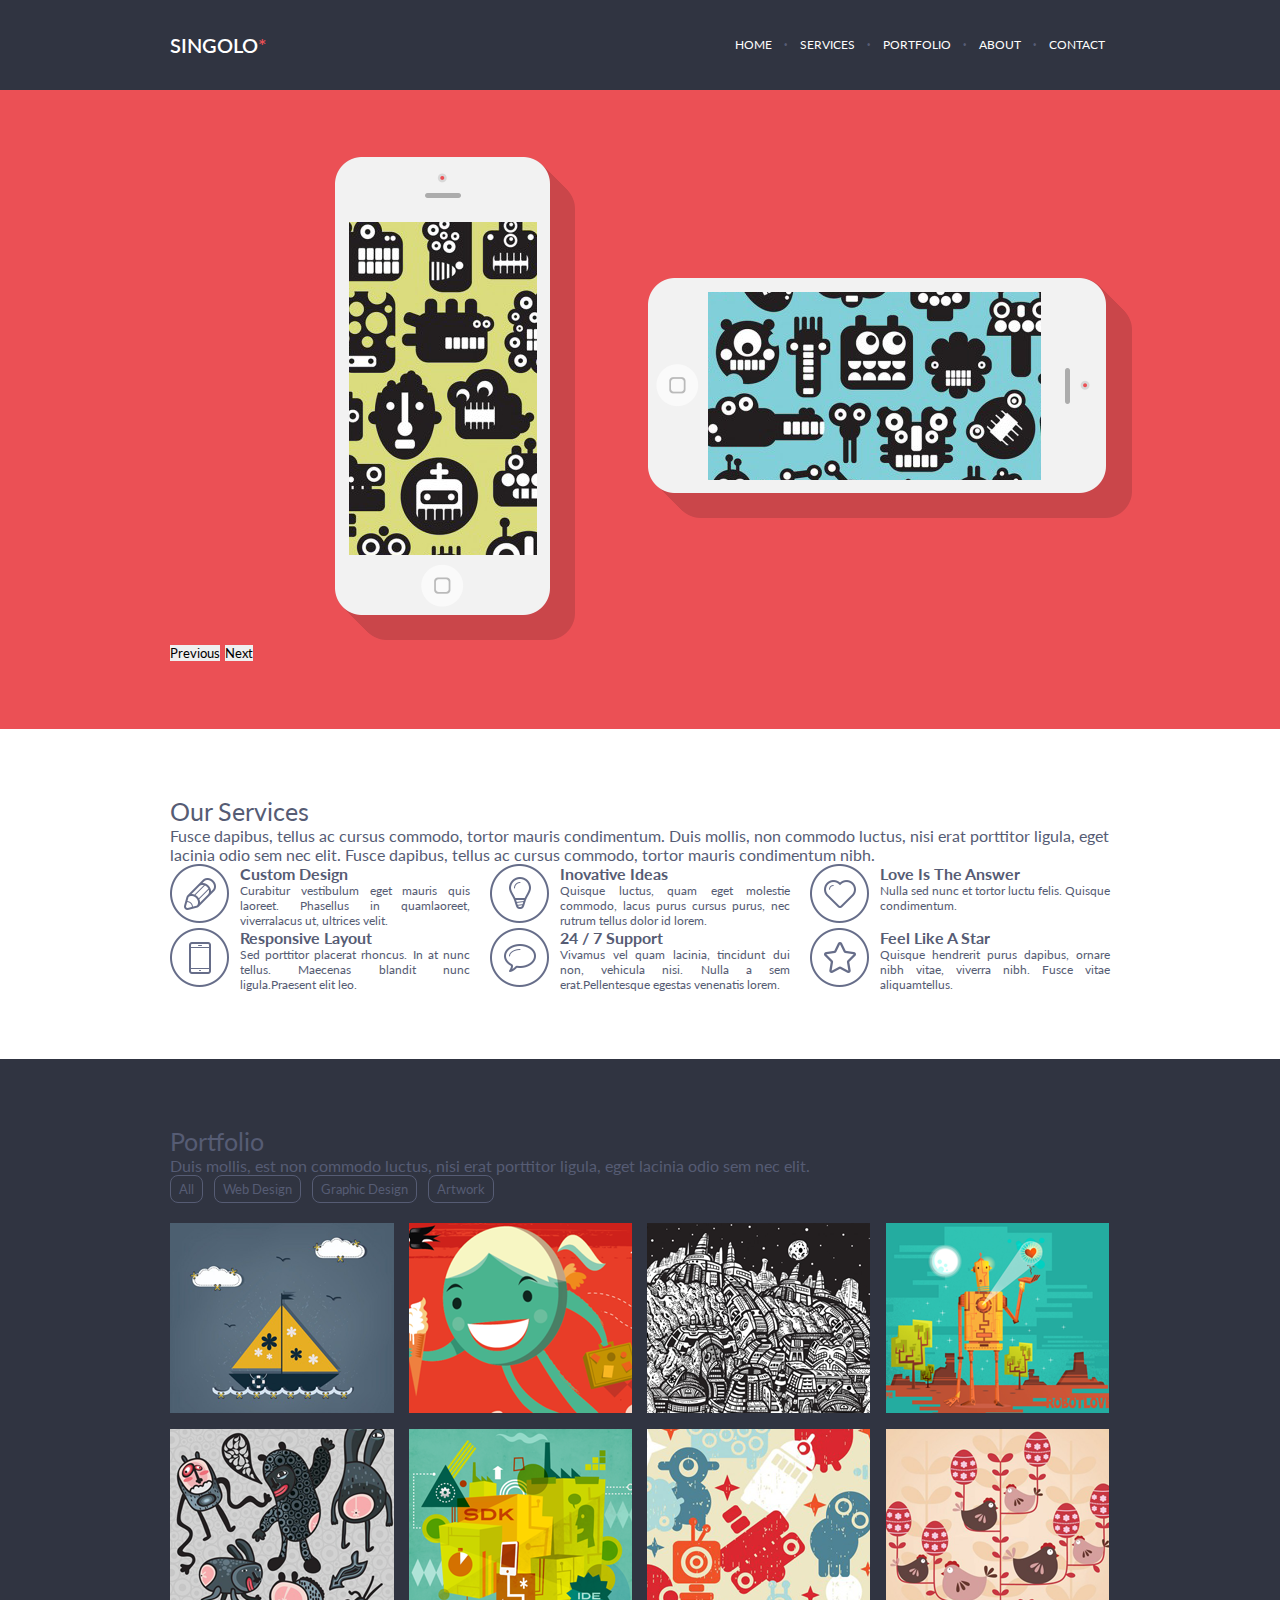
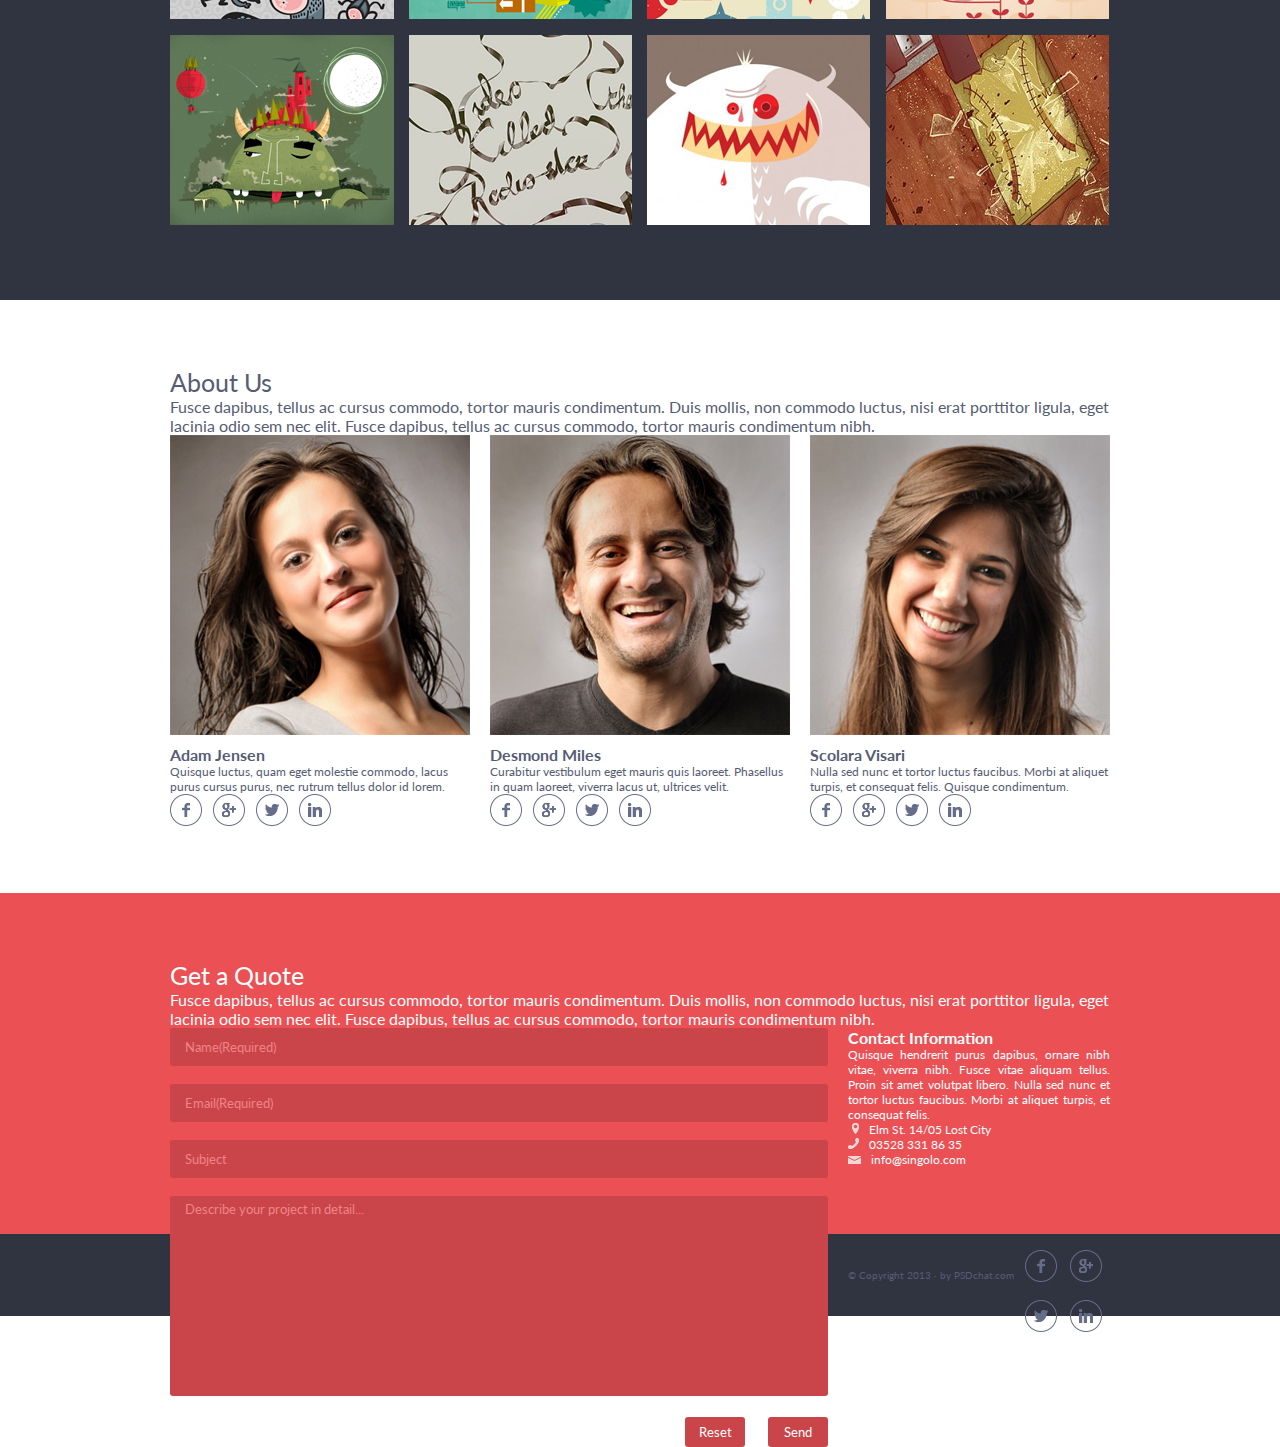
<file: index.html>
<!DOCTYPE html>
<html lang="en">

<head>
    <meta charset="UTF-8">
    <meta http-equiv="X-UA-Compatible" content="IE=edge">
    <meta name="viewport" content="width=device-width, initial-scale=1.0">
    <title>SINGOLO</title>

    <link href="https://cdn.jsdelivr.net/npm/bootstrap@5.0.0-beta2/dist/css/bootstrap.min.css" rel="stylesheet"
        integrity="sha384-BmbxuPwQa2lc/FVzBcNJ7UAyJxM6wuqIj61tLrc4wSX0szH/Ev+nYRRuWlolflfl" crossorigin="anonymous">
    <link rel="preconnect" href="https://fonts.gstatic.com">
    <link href="https://fonts.googleapis.com/css2?family=Lato:wght@100;300;400;700;900&display=swap" rel="stylesheet">

    <link rel="stylesheet" href="source/css/style.css">
</head>

<body>
    <header class='header'>
        <div class='header-inner'>
            <a class='header-logo' href="#">SINGOLO<span class='header-logo-accent'>&#42;</span></a>
            <ul class='nav-list'>
                <li class='nav-item'>
                    <a href="#" class='nav-link'>home</a>
                </li>
                <li class='nav-item'>
                    <a href="#" class='nav-link'>services</a>
                </li>
                <li class='nav-item'>
                    <a href="#" class='nav-link'>portfolio</a>
                </li>
                <li class='nav-item'>
                    <a href="#" class='nav-link'>about</a>
                </li>
                <li class='nav-item'>
                    <a href="#" class='nav-link'>contact</a>
                </li>
            </ul>
        </div>
    </header>
    <section class='section slider'>
        <div class='section-inner'>
            <div id="carouselExampleControls" class="carousel slide" data-bs-ride="carousel">
                <div class="carousel-inner">
                    <div class="carousel-item active">
                        <img src="./source/img/carousel1.png" class="d-block w-100" alt="Iphone">
                    </div>
                    <!-- <div class="carousel-item">
                        <img src="..." class="d-block w-100" alt="...">
                    </div>
                    <div class="carousel-item">
                        <img src="..." class="d-block w-100" alt="...">
                    </div> -->
                </div>
                <button class="carousel-control-prev" type="button" data-bs-target="#carouselExampleControls"
                    data-bs-slide="prev">
                    <span class="carousel-control-prev-icon" aria-hidden="true"></span>
                    <span class="visually-hidden">Previous</span>
                </button>
                <button class="carousel-control-next" type="button" data-bs-target="#carouselExampleControls"
                    data-bs-slide="next">
                    <span class="carousel-control-next-icon" aria-hidden="true"></span>
                    <span class="visually-hidden">Next</span>
                </button>
            </div>
        </div>
    </section>
    <section class='section our-services'>
        <div class='section-inner'>
            <h2 class='section-header'>Our Services</h2>
            <p class='section-desc'>Fusce dapibus, tellus ac cursus commodo, tortor mauris condimentum. Duis
                mollis,
                non commodo luctus, nisi erat porttitor ligula, eget lacinia odio sem nec elit. Fusce dapibus,
                tellus ac
                cursus commodo, tortor mauris condimentum nibh.</p>
            <div class='section-content'>
                <ul class='services-list'>
                    <li class='services-item'>
                        <img class='services-img' src="./source/img/custom-design.png" alt="Custom Design">
                        <h4 class='content-name block-position'>Custom Design</h4>
                        <p class='content-info block-position'>Curabitur vestibulum eget mauris quis laoreet. Phasellus
                            in
                            quamlaoreet, viverralacus ut, ultrices velit.</p>
                    </li>
                    <li class='services-item'>
                        <img class='services-img' src="./source/img/innovative-ideas.png" alt="Inovative Ideas">
                        <h4 class='content-name block-position'>Inovative Ideas</h4>
                        <p class='content-info block-position'>Quisque luctus, quam eget molestie commodo, lacus purus
                            cursus purus,
                            nec rutrum tellus dolor id lorem.</p>
                    </li>
                    <li class='services-item'>
                        <img class='services-img' src="./source/img/love-answer.png" alt="Love Is The Answer">
                        <h4 class='content-name block-position'>Love Is The Answer</h4>
                        <p class='content-info block-position'>Nulla sed nunc et tortor luctu felis. Quisque
                            condimentum.</p>
                    </li>
                    <li class='services-item '>
                        <img class='services-img' src="./source/img/responsive-layout.png" alt="Responsive Layout">
                        <h4 class='content-name block-position'>Responsive Layout</h4>
                        <p class='content-info block-position'>Sed porttitor placerat rhoncus. In at nunc tellus.
                            Maecenas blandit
                            nunc ligula.Praesent elit leo.</p>
                    </li>
                    <li class='services-item'>
                        <img class='services-img' src="./source/img/24-7-support.png" alt="24 / 7 Support">
                        <h4 class='content-name block-position'>24 / 7 Support</h4>
                        <p class='content-info block-position'>Vivamus vel quam lacinia, tincidunt dui non, vehicula
                            nisi. Nulla a
                            sem
                            erat.Pellentesque egestas venenatis lorem.</p>
                    </li>
                    <li class='services-item'>
                        <img class='services-img' src="./source/img/feel-like-star.png" alt="Feel Like A Star">
                        <h4 class='content-name block-position'>Feel Like A Star</h4>
                        <p class='content-info block-position'>Quisque hendrerit purus dapibus, ornare nibh vitae,
                            viverra nibh.
                            Fusce vitae
                            aliquamtellus.</p>
                    </li>
                </ul>
            </div>
        </div>
    </section>
    <section class='section portfolio'>
        <div class='section-inner'>
            <h2 class='section-header'>Portfolio</h2>
            <p class='section-desc'>Duis mollis, est non commodo luctus, nisi erat porttitor ligula, eget lacinia
                odio sem nec elit.</p>
            <div class='section-content'>
                <div class='buttons'>
                    <button class='btn-item'>All</button>
                    <button class='btn-item'>Web Design</button>
                    <button class='btn-item'>Graphic Design</button>
                    <button class='btn-item'>Artwork</button>
                </div>
                <ul class='portfolio-list'>
                    <li class='portfolio-item'>
                        <div class='img-container'>
                            <a class='porfolio-link' href="#">
                                <img src="./source/img/portfolio1.png" alt="img1">
                            </a>
                        </div>

                    </li>
                    <li class='portfolio-item'>
                        <div class='img-container'>
                            <a class='porfolio-link' href="#">
                                <img src="./source/img/portfolio2.png" alt="img2">
                            </a>
                        </div>

                    </li>
                    <li class='portfolio-item'>
                        <div class='img-container'>
                            <a class='porfolio-link' href="#">
                                <img src="./source/img/portfolio3.png" alt="img3">
                            </a>
                        </div>

                    </li>
                    <li class='portfolio-item'>
                        <div class='img-container'>
                            <a class='porfolio-link' href="#">
                                <img src="./source/img/portfolio4.png" alt="img4">
                            </a>
                        </div>

                    </li>
                    <li class='portfolio-item'>
                        <div class='img-container'>
                            <a class='porfolio-link' href="#">
                                <img src="./source/img/portfolio5.png" alt="img5">
                            </a>
                        </div>

                    </li>
                    <li class='portfolio-item'>
                        <div class='img-container'>
                            <a class='porfolio-link' href="#">
                                <img src="./source/img/portfolio6.png" alt="img6">
                            </a>
                        </div>

                    </li>
                    <li class='portfolio-item'>
                        <div class='img-container'>
                            <a class='porfolio-link' href="#">
                                <img src="./source/img/portfolio7.png" alt="img7">
                            </a>
                        </div>

                    </li>
                    <li class='portfolio-item'>
                        <div class='img-container'>
                            <a class='porfolio-link' href="#">
                                <img src="./source/img/portfolio8.png" alt="img8">
                            </a>
                        </div>

                    </li>
                    <li class='portfolio-item'>
                        <div class='img-container'>
                            <a class='porfolio-link' href="#">
                                <img src="./source/img/portfolio9.png" alt="img9">
                            </a>
                        </div>

                    </li>
                    <li class='portfolio-item'>
                        <div class='img-container'>
                            <a class='porfolio-link' href="#">
                                <img src="./source/img/portfolio10.png" alt="img10">
                            </a>
                        </div>

                    </li>
                    <li class='portfolio-item'>
                        <div class='img-container'>
                            <a class='porfolio-link' href="#">
                                <img src="./source/img/portfolio11.png" alt="img11">
                            </a>
                        </div>

                    </li>
                    <li class='portfolio-item'>
                        <div class='img-container'>
                            <a class='porfolio-link' href="#">
                                <img src="./source/img/portfolio12.png" alt="img12">
                            </a>
                        </div>

                    </li>
                </ul>
            </div>
        </div>
    </section>
    <section class='section about-us'>
        <div class='section-inner'>
            <h2 class='section-header'>About Us</h2>
            <p class='section-desc'>Fusce dapibus, tellus ac cursus commodo, tortor mauris condimentum. Duis mollis, non
                commodo luctus, nisi erat porttitor ligula, eget lacinia odio sem nec elit. Fusce dapibus, tellus ac
                cursus commodo, tortor mauris condimentum nibh.</p>
            <div class='section-content'>
                <ul class='about-us-list'>
                    <li class='about-us-item'>
                        <div class="img-container">
                            <img src="./source/img/team1.png" alt="Adam Jensen">
                        </div>
                        <h4 class='content-name'>Adam Jensen</h4>
                        <p class='content-info'>Quisque luctus, quam eget molestie commodo, lacus purus cursus purus,
                            nec
                            rutrum tellus dolor id lorem.</p>
                        <ul class="social-list">
                            <li class='social-item'>
                                <a href="#" class='social-link'><img src="./source/img/facebook.png" alt="Facebook"></a>
                            </li>
                            <li class='social-item'>
                                <a href="#" class='social-link'><img src="./source/img/google_plus.png" alt="Google+"></a>
                            </li>
                            <li class='social-item'>
                                <a href="#" class='social-link'><img src="./source/img/twitter.png" alt="Twitter"></a>
                            </li>
                            <li class='social-item'>
                                <a href="#" class='social-link'><img src="./source/img/linkedin.png" alt="Linkedin"></a>
                            </li>
                        </ul>
                    </li>
                    <li class='about-us-item'>
                        <div class='img-container'>
                            <img src="./source/img/team2.png" alt="Desmond Miles">
                        </div>
                        <h4 class='content-name'>Desmond Miles</h4>
                        <p class='content-info'>Curabitur vestibulum eget mauris quis laoreet. Phasellus in quam
                            laoreet, viverra lacus ut, ultrices velit.</p>
                        <ul class="social-list">
                            <li class='social-item'>
                                <a href="#" class='social-link'><img src="./source/img/facebook.png" alt="Facebook"></a>
                            </li>
                            <li class='social-item'>
                                <a href="#" class='social-link'><img src="./source/img/google_plus.png" alt="Google+"></a>
                            </li>
                            <li class='social-item'>
                                <a href="#" class='social-link'><img src="./source/img/twitter.png" alt="Twitter"></a>
                            </li>
                            <li class='social-item'>
                                <a href="#" class='social-link'><img src="./source/img/linkedin.png" alt="Linkedin"></a>
                            </li>
                        </ul>
                    </li>
                    <li class='about-us-item'>
                        <div class='img-container'>
                            <img src="./source/img/team3.png" alt="Scolara Visari">
                        </div>
                        <h4 class='content-name'>Scolara Visari</h4>
                        <p class='content-info'>Nulla sed nunc et tortor luctus faucibus. Morbi at aliquet turpis, et
                            consequat felis. Quisque condimentum.</p>
                        <ul class="social-list">
                            <li class='social-item'>
                                <a href="#" class='social-link'><img src="./source/img/facebook.png" alt="Facebook"></a>
                            </li>
                            <li class='social-item'>
                                <a href="#" class='social-link'><img src="./source/img/google_plus.png" alt="Google+"></a>
                            </li>
                            <li class='social-item'>
                                <a href="#" class='social-link'><img src="./source/img/twitter.png" alt="Twitter"></a>
                            </li>
                            <li class='social-item'>
                                <a href="#" class='social-link'><img src="./source/img/linkedin.png" alt="Linkedin"></a>
                            </li>
                        </ul>
                    </li>
                </ul>
            </div>
        </div>
    </section>
    <section class='section get-quote'>
        <div class='section-inner'>
            <h2 class='section-header'>Get a Quote</h2>
            <p class='section-desc'>Fusce dapibus, tellus ac cursus commodo, tortor mauris condimentum. Duis mollis, non
                commodo luctus, nisi erat porttitor ligula, eget lacinia odio sem nec elit. Fusce dapibus, tellus ac
                cursus commodo, tortor mauris condimentum nibh.</p>
            <div class='section-content'>
                <form class='form' method='post' action="#">
                    <div class='form-row'>
                        <input type="text" placeholder="Name(Required)" required></br>
                        <input type="text" placeholder='Email(Required)' required></br>
                        <input type="text" placeholder='Subject'></br>
                        <textarea placeholder="Describe your project in detail..."></textarea></br>
                    </div>
                    <div class='form-button'>
                        <input type="reset" vlaue='Reset'>
                        <input type="submit" value='Send'>
                    </div>

                </form>
                <div class='contact-info'>
                    <h4 class='content-name'>Contact Information</h4>
                    <p class='content-info'>Quisque hendrerit purus dapibus, ornare nibh vitae, viverra nibh. Fusce
                        vitae aliquam tellus. Proin sit amet volutpat libero. Nulla sed nunc et tortor luctus faucibus.
                        Morbi at aliquet turpis, et consequat felis.</p>
                    <ul class='contact-list'>
                        <li><a class='contact-link'
                                href="https://www.google.com/maps/place/Industrial+bridge/@50.4366899,30.4236933,14z/data=!4m8!1m2!2m1!1sElm+St.+14%2F05+Lost+City!3m4!1s0x40d4cc24f4ad5b25:0x6b40a0446994a2a7!8m2!3d50.4440631!4d30.4421389"
                                target="_blank">Elm
                                St. 14/05 Lost City</a></li>
                        <li><a class='contact-link' href="tel:035283318635">03528 331 86 35</a></li>
                        <li><a class='contact-link' href="mailto:info@singolo.com" target="_blank">info@singolo.com</a>
                        </li>
                    </ul>
                </div>
                <div class="clearfix">
                </div>
            </div>
    </section>
    <footer class='footer'>
        <div class='footer-inner'>
            <div class='copyright'>&#169; Copyright 2013 &#x000B7; by PSDchat.com</div>
            <ul class="social-list">
                <li class='social-item'>
                    <a href="#" class='social-link'><img src="./source/img/facebook.png" alt="Facebook"></a>
                </li>
                <li class='social-item'>
                    <a href="#" class='social-link'><img src="./source/img/google_plus.png" alt="Google+"></a>
                </li>
                <li class='social-item'>
                    <a href="#" class='social-link'><img src="./source/img/twitter.png" alt="Twitter"></a>
                </li>
                <li class='social-item'>
                    <a href="#" class='social-link'><img src="./source/img/linkedin.png" alt="Linkedin"></a>
                </li>
            </ul>
        </div>
    </footer>
    <script src="https://cdn.jsdelivr.net/npm/bootstrap@5.0.0-beta2/dist/js/bootstrap.bundle.min.js"
        integrity="sha384-b5kHyXgcpbZJO/tY9Ul7kGkf1S0CWuKcCD38l8YkeH8z8QjE0GmW1gYU5S9FOnJ0"
        crossorigin="anonymous"></script>
</body>

</html>
</file>
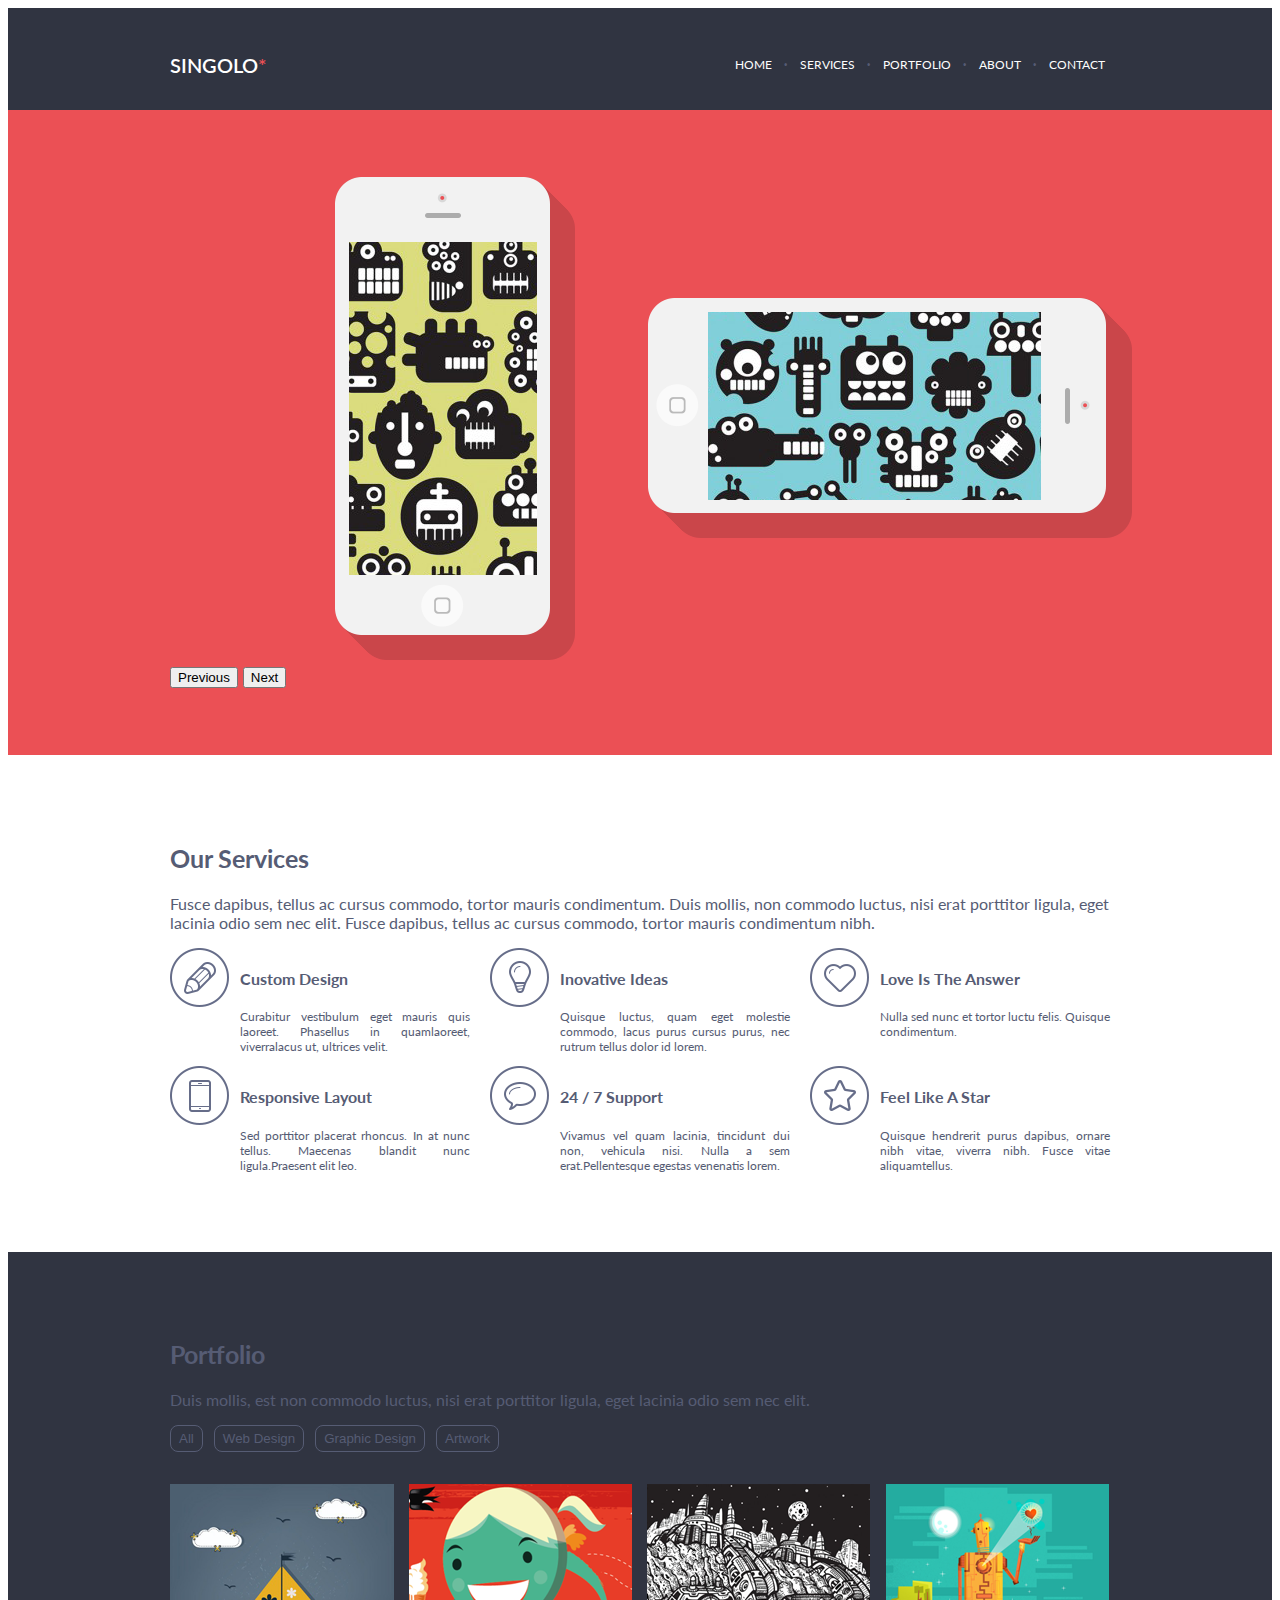
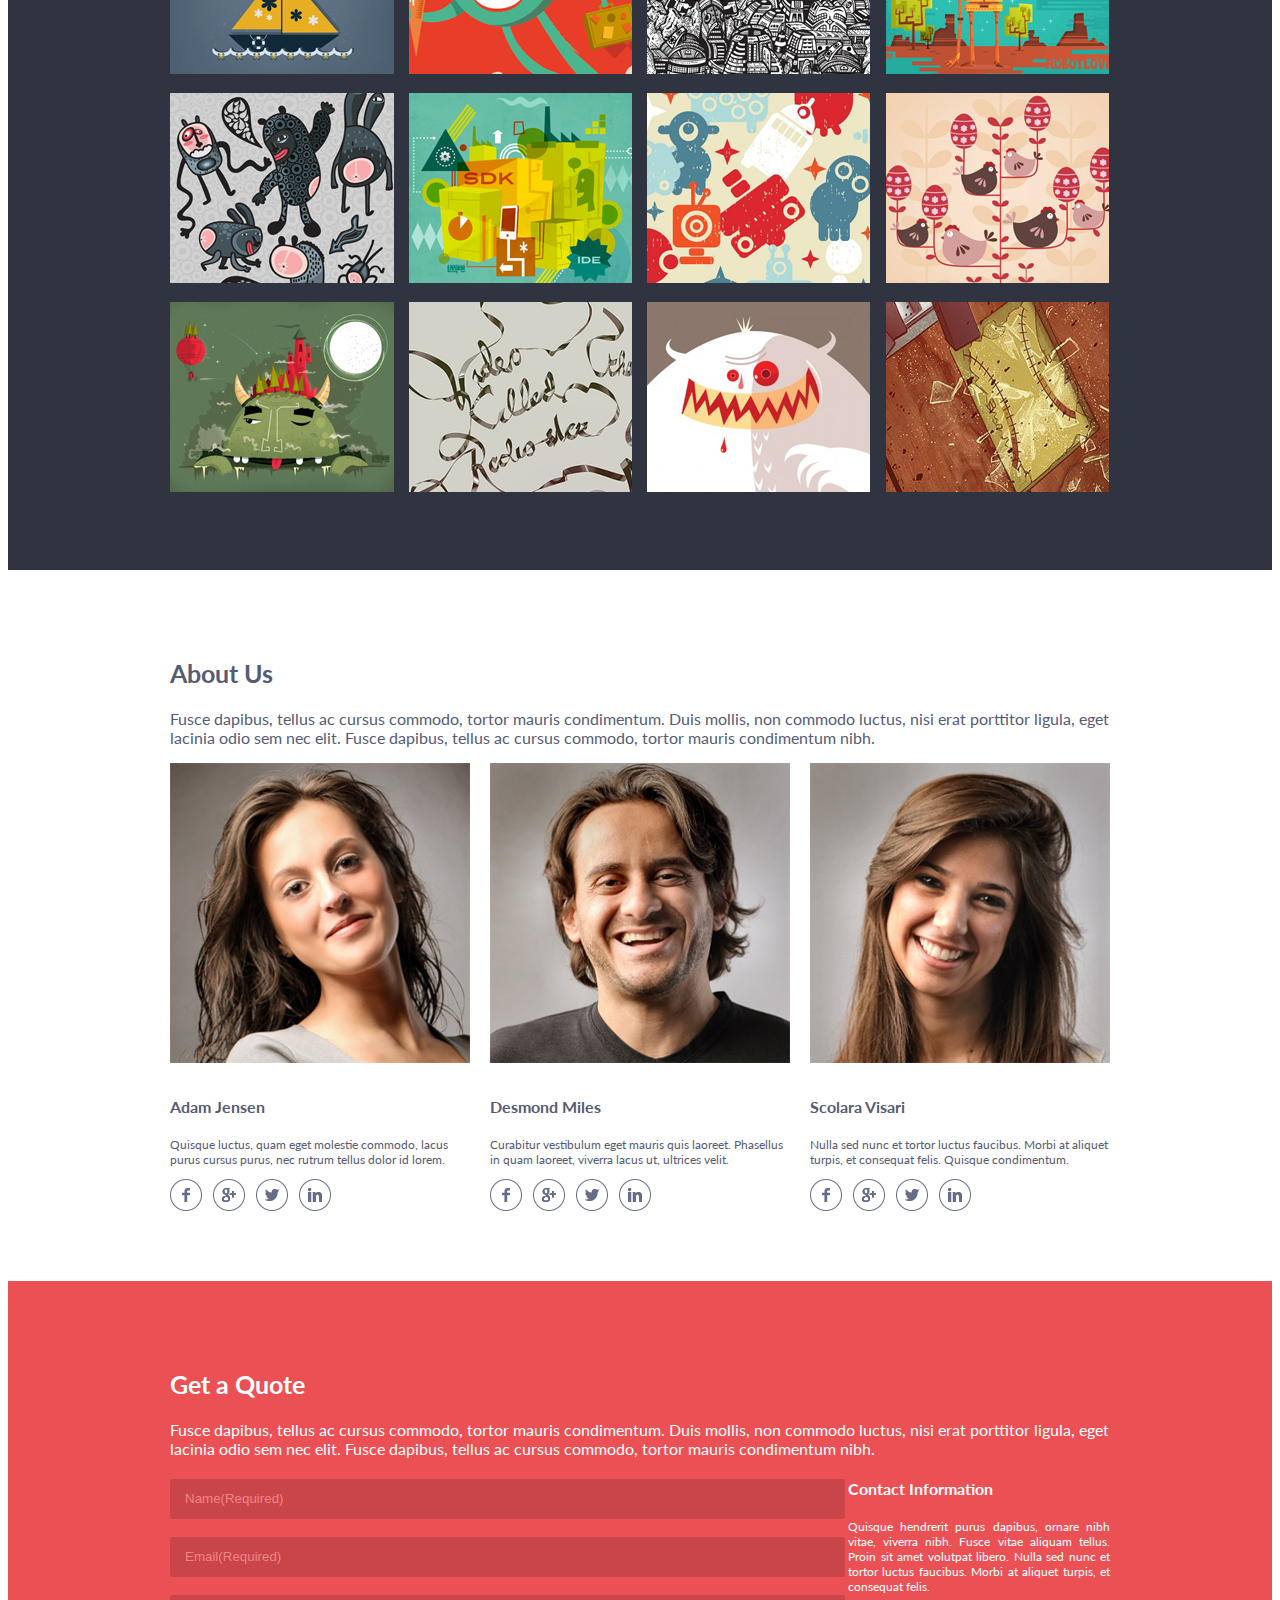
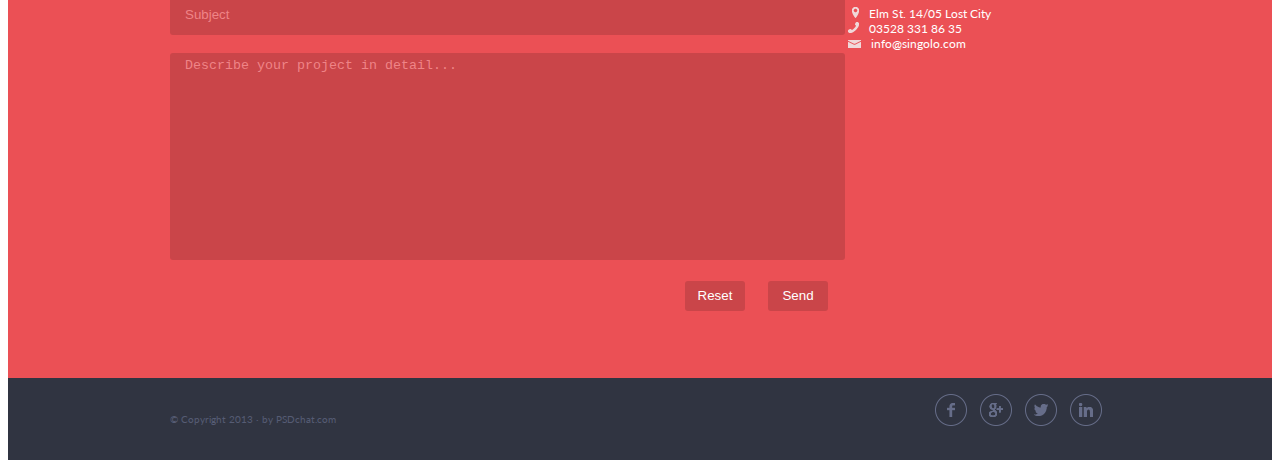
<file: index_css.html>
<!DOCTYPE html>
<html lang="en">

<head>
    <meta charset="UTF-8">
    <meta http-equiv="X-UA-Compatible" content="IE=edge">
    <meta name="viewport" content="width=device-width, initial-scale=1.0">
    <title>SINGOLO</title>

    <link href="https://cdn.jsdelivr.net/npm/bootstrap@5.0.0-beta2/dist/css/bootstrap.min.css" rel="stylesheet"
        integrity="sha384-BmbxuPwQa2lc/FVzBcNJ7UAyJxM6wuqIj61tLrc4wSX0szH/Ev+nYRRuWlolflfl" crossorigin="anonymous">
    <link rel="preconnect" href="https://fonts.gstatic.com">
    <link href="https://fonts.googleapis.com/css2?family=Lato:wght@100;300;400;700;900&display=swap" rel="stylesheet">

    <link rel="stylesheet" href="./source/style/style.css">
</head>

<body>
    <header class='header'>
        <div class='header-inner'>
            <a class='header-logo' href="#">SINGOLO<span class='header-logo-accent'>&#42;</span></a>
            <ul class='nav-list'>
                <li class='nav-item'>
                    <a href="#" class='nav-link'>home</a>
                </li>
                <li class='nav-item'>
                    <a href="#" class='nav-link'>services</a>
                </li>
                <li class='nav-item'>
                    <a href="#" class='nav-link'>portfolio</a>
                </li>
                <li class='nav-item'>
                    <a href="#" class='nav-link'>about</a>
                </li>
                <li class='nav-item'>
                    <a href="#" class='nav-link'>contact</a>
                </li>
            </ul>
        </div>
    </header>
    <section class='section slider'>
        <div class='section-inner'>
            <div id="carouselExampleControls" class="carousel slide" data-bs-ride="carousel">
                <div class="carousel-inner">
                    <div class="carousel-item active">
                        <img src="./source/img/carousel1.png" class="d-block w-100" alt="Iphone">
                    </div>
                    <!-- <div class="carousel-item">
                        <img src="..." class="d-block w-100" alt="...">
                    </div>
                    <div class="carousel-item">
                        <img src="..." class="d-block w-100" alt="...">
                    </div> -->
                </div>
                <button class="carousel-control-prev" type="button" data-bs-target="#carouselExampleControls"
                    data-bs-slide="prev">
                    <span class="carousel-control-prev-icon" aria-hidden="true"></span>
                    <span class="visually-hidden">Previous</span>
                </button>
                <button class="carousel-control-next" type="button" data-bs-target="#carouselExampleControls"
                    data-bs-slide="next">
                    <span class="carousel-control-next-icon" aria-hidden="true"></span>
                    <span class="visually-hidden">Next</span>
                </button>
            </div>
        </div>
    </section>
    <section class='section our-services'>
        <div class='section-inner'>
            <h2 class='section-header'>Our Services</h2>
            <p class='section-desc'>Fusce dapibus, tellus ac cursus commodo, tortor mauris condimentum. Duis
                mollis,
                non commodo luctus, nisi erat porttitor ligula, eget lacinia odio sem nec elit. Fusce dapibus,
                tellus ac
                cursus commodo, tortor mauris condimentum nibh.</p>
            <div class='section-content'>
                <ul class='services-list'>
                    <li class='services-item'>
                        <img class='services-img' src="./source/img/custom-design.png" alt="Custom Design">
                        <h4 class='content-name block-position'>Custom Design</h4>
                        <p class='content-info block-position'>Curabitur vestibulum eget mauris quis laoreet. Phasellus
                            in
                            quamlaoreet, viverralacus ut, ultrices velit.</p>
                    </li>
                    <li class='services-item'>
                        <img class='services-img' src="./source/img/innovative-ideas.png" alt="Inovative Ideas">
                        <h4 class='content-name block-position'>Inovative Ideas</h4>
                        <p class='content-info block-position'>Quisque luctus, quam eget molestie commodo, lacus purus
                            cursus purus,
                            nec rutrum tellus dolor id lorem.</p>
                    </li>
                    <li class='services-item'>
                        <img class='services-img' src="./source/img/love-answer.png" alt="Love Is The Answer">
                        <h4 class='content-name block-position'>Love Is The Answer</h4>
                        <p class='content-info block-position'>Nulla sed nunc et tortor luctu felis. Quisque
                            condimentum.</p>
                    </li>
                    <li class='services-item '>
                        <img class='services-img' src="./source/img/responsive-layout.png" alt="Responsive Layout">
                        <h4 class='content-name block-position'>Responsive Layout</h4>
                        <p class='content-info block-position'>Sed porttitor placerat rhoncus. In at nunc tellus.
                            Maecenas blandit
                            nunc ligula.Praesent elit leo.</p>
                    </li>
                    <li class='services-item'>
                        <img class='services-img' src="./source/img/24-7-support.png" alt="24 / 7 Support">
                        <h4 class='content-name block-position'>24 / 7 Support</h4>
                        <p class='content-info block-position'>Vivamus vel quam lacinia, tincidunt dui non, vehicula
                            nisi. Nulla a
                            sem
                            erat.Pellentesque egestas venenatis lorem.</p>
                    </li>
                    <li class='services-item'>
                        <img class='services-img' src="./source/img/feel-like-star.png" alt="Feel Like A Star">
                        <h4 class='content-name block-position'>Feel Like A Star</h4>
                        <p class='content-info block-position'>Quisque hendrerit purus dapibus, ornare nibh vitae,
                            viverra nibh.
                            Fusce vitae
                            aliquamtellus.</p>
                    </li>
                </ul>
            </div>
        </div>
    </section>
    <section class='section portfolio'>
        <div class='section-inner'>
            <h2 class='section-header'>Portfolio</h2>
            <p class='section-desc'>Duis mollis, est non commodo luctus, nisi erat porttitor ligula, eget lacinia
                odio sem nec elit.</p>
            <div class='section-content'>
                <div class='buttons'>
                    <button class='btn-item'>All</button>
                    <button class='btn-item'>Web Design</button>
                    <button class='btn-item'>Graphic Design</button>
                    <button class='btn-item'>Artwork</button>
                </div>
                <ul class='portfolio-list'>
                    <li class='portfolio-item'>
                        <div class='img-container'>
                            <a class='porfolio-link' href="#">
                                <img src="./source/img/portfolio1.png" alt="img1">
                            </a>
                        </div>

                    </li>
                    <li class='portfolio-item'>
                        <div class='img-container'>
                            <a class='porfolio-link' href="#">
                                <img src="./source/img/portfolio2.png" alt="img2">
                            </a>
                        </div>

                    </li>
                    <li class='portfolio-item'>
                        <div class='img-container'>
                            <a class='porfolio-link' href="#">
                                <img src="./source/img/portfolio3.png" alt="img3">
                            </a>
                        </div>

                    </li>
                    <li class='portfolio-item'>
                        <div class='img-container'>
                            <a class='porfolio-link' href="#">
                                <img src="./source/img/portfolio4.png" alt="img4">
                            </a>
                        </div>

                    </li>
                    <li class='portfolio-item'>
                        <div class='img-container'>
                            <a class='porfolio-link' href="#">
                                <img src="./source/img/portfolio5.png" alt="img5">
                            </a>
                        </div>

                    </li>
                    <li class='portfolio-item'>
                        <div class='img-container'>
                            <a class='porfolio-link' href="#">
                                <img src="./source/img/portfolio6.png" alt="img6">
                            </a>
                        </div>

                    </li>
                    <li class='portfolio-item'>
                        <div class='img-container'>
                            <a class='porfolio-link' href="#">
                                <img src="./source/img/portfolio7.png" alt="img7">
                            </a>
                        </div>

                    </li>
                    <li class='portfolio-item'>
                        <div class='img-container'>
                            <a class='porfolio-link' href="#">
                                <img src="./source/img/portfolio8.png" alt="img8">
                            </a>
                        </div>

                    </li>
                    <li class='portfolio-item'>
                        <div class='img-container'>
                            <a class='porfolio-link' href="#">
                                <img src="./source/img/portfolio9.png" alt="img9">
                            </a>
                        </div>

                    </li>
                    <li class='portfolio-item'>
                        <div class='img-container'>
                            <a class='porfolio-link' href="#">
                                <img src="./source/img/portfolio10.png" alt="img10">
                            </a>
                        </div>

                    </li>
                    <li class='portfolio-item'>
                        <div class='img-container'>
                            <a class='porfolio-link' href="#">
                                <img src="./source/img/portfolio11.png" alt="img11">
                            </a>
                        </div>

                    </li>
                    <li class='portfolio-item'>
                        <div class='img-container'>
                            <a class='porfolio-link' href="#">
                                <img src="./source/img/portfolio12.png" alt="img12">
                            </a>
                        </div>

                    </li>
                </ul>
            </div>
        </div>
    </section>
    <section class='section about-us'>
        <div class='section-inner'>
            <h2 class='section-header'>About Us</h2>
            <p class='section-desc'>Fusce dapibus, tellus ac cursus commodo, tortor mauris condimentum. Duis mollis, non
                commodo luctus, nisi erat porttitor ligula, eget lacinia odio sem nec elit. Fusce dapibus, tellus ac
                cursus commodo, tortor mauris condimentum nibh.</p>
            <div class='section-content'>
                <ul class='about-us-list'>
                    <li class='about-us-item'>
                        <div class="img-container">
                            <img src="./source/img/team1.png" alt="Adam Jensen">
                        </div>
                        <h4 class='content-name'>Adam Jensen</h4>
                        <p class='content-info'>Quisque luctus, quam eget molestie commodo, lacus purus cursus purus,
                            nec
                            rutrum tellus dolor id lorem.</p>
                        <ul class="social-list">
                            <li class='social-item'>
                                <a href="#" class='social-link'><img src="./source/img/facebook.png" alt="Facebook"></a>
                            </li>
                            <li class='social-item'>
                                <a href="#" class='social-link'><img src="./source/img/google_plus.png" alt="Google+"></a>
                            </li>
                            <li class='social-item'>
                                <a href="#" class='social-link'><img src="./source/img/twitter.png" alt="Twitter"></a>
                            </li>
                            <li class='social-item'>
                                <a href="#" class='social-link'><img src="./source/img/linkedin.png" alt="Linkedin"></a>
                            </li>
                        </ul>
                    </li>
                    <li class='about-us-item'>
                        <div class='img-container'>
                            <img src="./source/img/team2.png" alt="Desmond Miles">
                        </div>
                        <h4 class='content-name'>Desmond Miles</h4>
                        <p class='content-info'>Curabitur vestibulum eget mauris quis laoreet. Phasellus in quam
                            laoreet, viverra lacus ut, ultrices velit.</p>
                        <ul class="social-list">
                            <li class='social-item'>
                                <a href="#" class='social-link'><img src="./source/img/facebook.png" alt="Facebook"></a>
                            </li>
                            <li class='social-item'>
                                <a href="#" class='social-link'><img src="./source/img/google_plus.png" alt="Google+"></a>
                            </li>
                            <li class='social-item'>
                                <a href="#" class='social-link'><img src="./source/img/twitter.png" alt="Twitter"></a>
                            </li>
                            <li class='social-item'>
                                <a href="#" class='social-link'><img src="./source/img/linkedin.png" alt="Linkedin"></a>
                            </li>
                        </ul>
                    </li>
                    <li class='about-us-item'>
                        <div class='img-container'>
                            <img src="./source/img/team3.png" alt="Scolara Visari">
                        </div>
                        <h4 class='content-name'>Scolara Visari</h4>
                        <p class='content-info'>Nulla sed nunc et tortor luctus faucibus. Morbi at aliquet turpis, et
                            consequat felis. Quisque condimentum.</p>
                        <ul class="social-list">
                            <li class='social-item'>
                                <a href="#" class='social-link'><img src="./source/img/facebook.png" alt="Facebook"></a>
                            </li>
                            <li class='social-item'>
                                <a href="#" class='social-link'><img src="./source/img/google_plus.png" alt="Google+"></a>
                            </li>
                            <li class='social-item'>
                                <a href="#" class='social-link'><img src="./source/img/twitter.png" alt="Twitter"></a>
                            </li>
                            <li class='social-item'>
                                <a href="#" class='social-link'><img src="./source/img/linkedin.png" alt="Linkedin"></a>
                            </li>
                        </ul>
                    </li>
                </ul>
            </div>
        </div>
    </section>
    <section class='section get-quote'>
        <div class='section-inner'>
            <h2 class='section-header'>Get a Quote</h2>
            <p class='section-desc'>Fusce dapibus, tellus ac cursus commodo, tortor mauris condimentum. Duis mollis, non
                commodo luctus, nisi erat porttitor ligula, eget lacinia odio sem nec elit. Fusce dapibus, tellus ac
                cursus commodo, tortor mauris condimentum nibh.</p>
            <div class='section-content'>
                <form class='form' method='post' action="#">
                    <div class='form-row'>
                        <input type="text" placeholder="Name(Required)" required></br>
                        <input type="text" placeholder='Email(Required)' required></br>
                        <input type="text" placeholder='Subject'></br>
                        <textarea placeholder="Describe your project in detail..."></textarea></br>
                    </div>
                    <div class='form-button'>
                        <input type="reset" vlaue='Reset'>
                        <input type="submit" value='Send'>
                    </div>

                </form>
                <div class='contact-info'>
                    <h4 class='content-name'>Contact Information</h4>
                    <p class='content-info'>Quisque hendrerit purus dapibus, ornare nibh vitae, viverra nibh. Fusce
                        vitae aliquam tellus. Proin sit amet volutpat libero. Nulla sed nunc et tortor luctus faucibus.
                        Morbi at aliquet turpis, et consequat felis.</p>
                    <ul class='contact-list'>
                        <li><a class='contact-link'
                                href="https://www.google.com/maps/place/Industrial+bridge/@50.4366899,30.4236933,14z/data=!4m8!1m2!2m1!1sElm+St.+14%2F05+Lost+City!3m4!1s0x40d4cc24f4ad5b25:0x6b40a0446994a2a7!8m2!3d50.4440631!4d30.4421389"
                                target="_blank">Elm
                                St. 14/05 Lost City</a></li>
                        <li><a class='contact-link' href="tel:035283318635">03528 331 86 35</a></li>
                        <li><a class='contact-link' href="mailto:info@singolo.com" target="_blank">info@singolo.com</a>
                        </li>
                    </ul>
                </div>
                <div class="clearfix">
                </div>
            </div>
    </section>
    <footer class='footer'>
        <div class='footer-inner'>
            <div class='copyright'>&#169; Copyright 2013 &#x000B7; by PSDchat.com</div>
            <ul class="social-list">
                <li class='social-item'>
                    <a href="#" class='social-link'><img src="./source/img/facebook.png" alt="Facebook"></a>
                </li>
                <li class='social-item'>
                    <a href="#" class='social-link'><img src="./source/img/google_plus.png" alt="Google+"></a>
                </li>
                <li class='social-item'>
                    <a href="#" class='social-link'><img src="./source/img/twitter.png" alt="Twitter"></a>
                </li>
                <li class='social-item'>
                    <a href="#" class='social-link'><img src="./source/img/linkedin.png" alt="Linkedin"></a>
                </li>
            </ul>
        </div>
    </footer>
    <script src="https://cdn.jsdelivr.net/npm/bootstrap@5.0.0-beta2/dist/js/bootstrap.bundle.min.js"
        integrity="sha384-b5kHyXgcpbZJO/tY9Ul7kGkf1S0CWuKcCD38l8YkeH8z8QjE0GmW1gYU5S9FOnJ0"
        crossorigin="anonymous"></script>
</body>

</html>
</file>
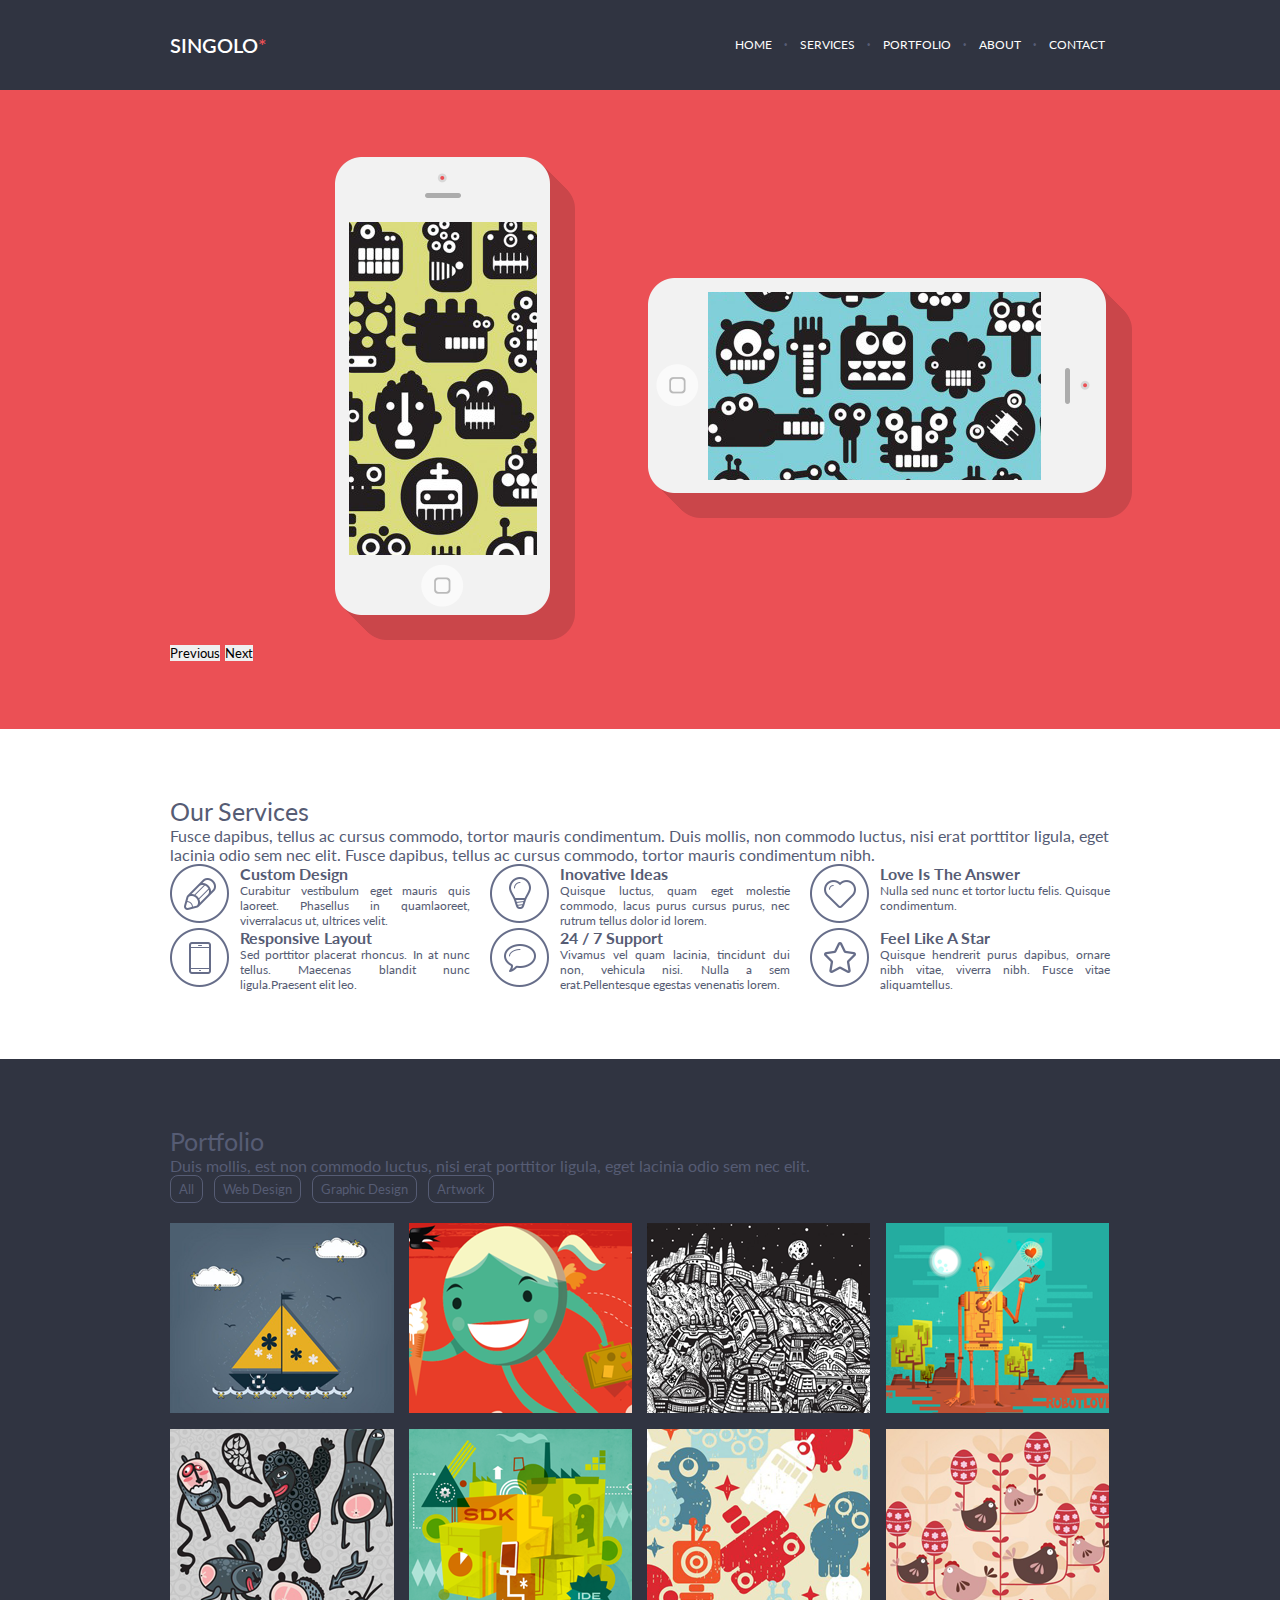
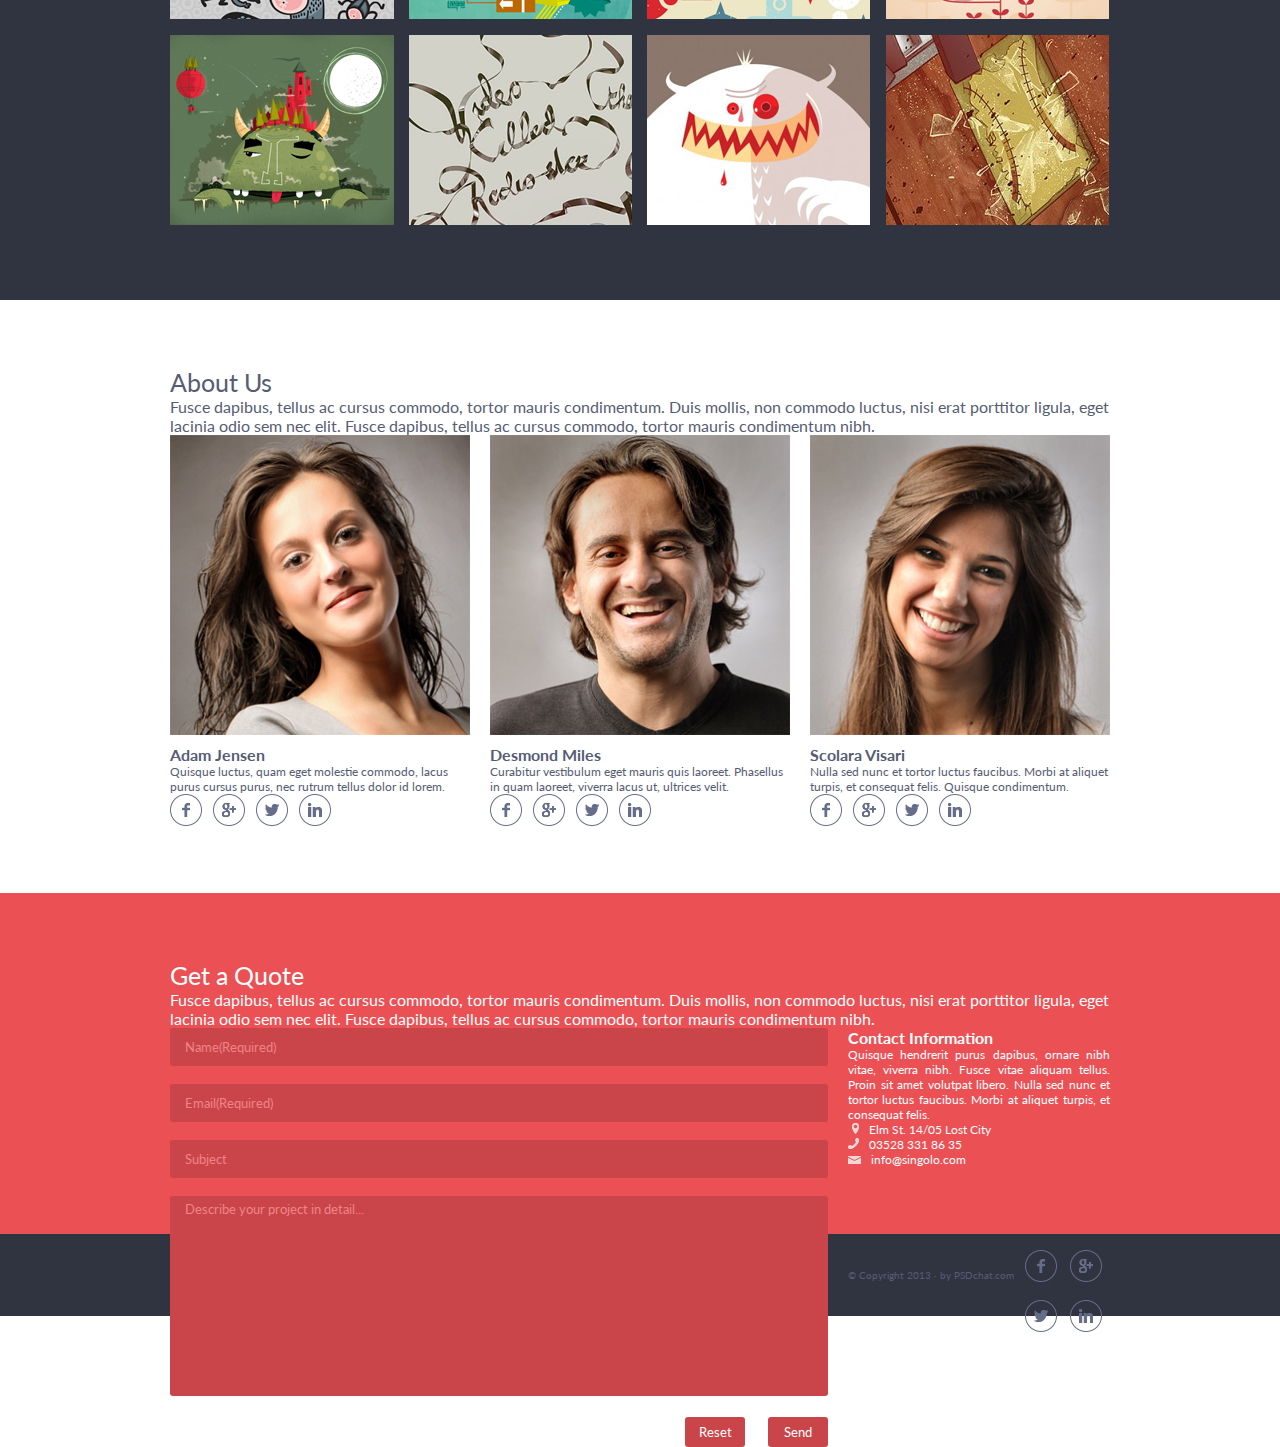
<file: index_scss.html>
<!DOCTYPE html>
<html lang="en">

<head>
    <meta charset="UTF-8">
    <meta http-equiv="X-UA-Compatible" content="IE=edge">
    <meta name="viewport" content="width=device-width, initial-scale=1.0">
    <title>SINGOLO</title>

    <link href="https://cdn.jsdelivr.net/npm/bootstrap@5.0.0-beta2/dist/css/bootstrap.min.css" rel="stylesheet"
        integrity="sha384-BmbxuPwQa2lc/FVzBcNJ7UAyJxM6wuqIj61tLrc4wSX0szH/Ev+nYRRuWlolflfl" crossorigin="anonymous">
    <link rel="preconnect" href="https://fonts.gstatic.com">
    <link href="https://fonts.googleapis.com/css2?family=Lato:wght@100;300;400;700;900&display=swap" rel="stylesheet">

    <link rel="stylesheet" href="source/css/style.css">
</head>

<body>
    <header class='header'>
        <div class='header-inner'>
            <a class='header-logo' href="#">SINGOLO<span class='header-logo-accent'>&#42;</span></a>
            <ul class='nav-list'>
                <li class='nav-item'>
                    <a href="#" class='nav-link'>home</a>
                </li>
                <li class='nav-item'>
                    <a href="#" class='nav-link'>services</a>
                </li>
                <li class='nav-item'>
                    <a href="#" class='nav-link'>portfolio</a>
                </li>
                <li class='nav-item'>
                    <a href="#" class='nav-link'>about</a>
                </li>
                <li class='nav-item'>
                    <a href="#" class='nav-link'>contact</a>
                </li>
            </ul>
        </div>
    </header>
    <section class='section slider'>
        <div class='section-inner'>
            <div id="carouselExampleControls" class="carousel slide" data-bs-ride="carousel">
                <div class="carousel-inner">
                    <div class="carousel-item active">
                        <img src="./source/img/carousel1.png" class="d-block w-100" alt="Iphone">
                    </div>
                    <!-- <div class="carousel-item">
                        <img src="..." class="d-block w-100" alt="...">
                    </div>
                    <div class="carousel-item">
                        <img src="..." class="d-block w-100" alt="...">
                    </div> -->
                </div>
                <button class="carousel-control-prev" type="button" data-bs-target="#carouselExampleControls"
                    data-bs-slide="prev">
                    <span class="carousel-control-prev-icon" aria-hidden="true"></span>
                    <span class="visually-hidden">Previous</span>
                </button>
                <button class="carousel-control-next" type="button" data-bs-target="#carouselExampleControls"
                    data-bs-slide="next">
                    <span class="carousel-control-next-icon" aria-hidden="true"></span>
                    <span class="visually-hidden">Next</span>
                </button>
            </div>
        </div>
    </section>
    <section class='section our-services'>
        <div class='section-inner'>
            <h2 class='section-header'>Our Services</h2>
            <p class='section-desc'>Fusce dapibus, tellus ac cursus commodo, tortor mauris condimentum. Duis
                mollis,
                non commodo luctus, nisi erat porttitor ligula, eget lacinia odio sem nec elit. Fusce dapibus,
                tellus ac
                cursus commodo, tortor mauris condimentum nibh.</p>
            <div class='section-content'>
                <ul class='services-list'>
                    <li class='services-item'>
                        <img class='services-img' src="./source/img/custom-design.png" alt="Custom Design">
                        <h4 class='content-name block-position'>Custom Design</h4>
                        <p class='content-info block-position'>Curabitur vestibulum eget mauris quis laoreet. Phasellus
                            in
                            quamlaoreet, viverralacus ut, ultrices velit.</p>
                    </li>
                    <li class='services-item'>
                        <img class='services-img' src="./source/img/innovative-ideas.png" alt="Inovative Ideas">
                        <h4 class='content-name block-position'>Inovative Ideas</h4>
                        <p class='content-info block-position'>Quisque luctus, quam eget molestie commodo, lacus purus
                            cursus purus,
                            nec rutrum tellus dolor id lorem.</p>
                    </li>
                    <li class='services-item'>
                        <img class='services-img' src="./source/img/love-answer.png" alt="Love Is The Answer">
                        <h4 class='content-name block-position'>Love Is The Answer</h4>
                        <p class='content-info block-position'>Nulla sed nunc et tortor luctu felis. Quisque
                            condimentum.</p>
                    </li>
                    <li class='services-item '>
                        <img class='services-img' src="./source/img/responsive-layout.png" alt="Responsive Layout">
                        <h4 class='content-name block-position'>Responsive Layout</h4>
                        <p class='content-info block-position'>Sed porttitor placerat rhoncus. In at nunc tellus.
                            Maecenas blandit
                            nunc ligula.Praesent elit leo.</p>
                    </li>
                    <li class='services-item'>
                        <img class='services-img' src="./source/img/24-7-support.png" alt="24 / 7 Support">
                        <h4 class='content-name block-position'>24 / 7 Support</h4>
                        <p class='content-info block-position'>Vivamus vel quam lacinia, tincidunt dui non, vehicula
                            nisi. Nulla a
                            sem
                            erat.Pellentesque egestas venenatis lorem.</p>
                    </li>
                    <li class='services-item'>
                        <img class='services-img' src="./source/img/feel-like-star.png" alt="Feel Like A Star">
                        <h4 class='content-name block-position'>Feel Like A Star</h4>
                        <p class='content-info block-position'>Quisque hendrerit purus dapibus, ornare nibh vitae,
                            viverra nibh.
                            Fusce vitae
                            aliquamtellus.</p>
                    </li>
                </ul>
            </div>
        </div>
    </section>
    <section class='section portfolio'>
        <div class='section-inner'>
            <h2 class='section-header'>Portfolio</h2>
            <p class='section-desc'>Duis mollis, est non commodo luctus, nisi erat porttitor ligula, eget lacinia
                odio sem nec elit.</p>
            <div class='section-content'>
                <div class='buttons'>
                    <button class='btn-item'>All</button>
                    <button class='btn-item'>Web Design</button>
                    <button class='btn-item'>Graphic Design</button>
                    <button class='btn-item'>Artwork</button>
                </div>
                <ul class='portfolio-list'>
                    <li class='portfolio-item'>
                        <div class='img-container'>
                            <a class='porfolio-link' href="#">
                                <img src="./source/img/portfolio1.png" alt="img1">
                            </a>
                        </div>

                    </li>
                    <li class='portfolio-item'>
                        <div class='img-container'>
                            <a class='porfolio-link' href="#">
                                <img src="./source/img/portfolio2.png" alt="img2">
                            </a>
                        </div>

                    </li>
                    <li class='portfolio-item'>
                        <div class='img-container'>
                            <a class='porfolio-link' href="#">
                                <img src="./source/img/portfolio3.png" alt="img3">
                            </a>
                        </div>

                    </li>
                    <li class='portfolio-item'>
                        <div class='img-container'>
                            <a class='porfolio-link' href="#">
                                <img src="./source/img/portfolio4.png" alt="img4">
                            </a>
                        </div>

                    </li>
                    <li class='portfolio-item'>
                        <div class='img-container'>
                            <a class='porfolio-link' href="#">
                                <img src="./source/img/portfolio5.png" alt="img5">
                            </a>
                        </div>

                    </li>
                    <li class='portfolio-item'>
                        <div class='img-container'>
                            <a class='porfolio-link' href="#">
                                <img src="./source/img/portfolio6.png" alt="img6">
                            </a>
                        </div>

                    </li>
                    <li class='portfolio-item'>
                        <div class='img-container'>
                            <a class='porfolio-link' href="#">
                                <img src="./source/img/portfolio7.png" alt="img7">
                            </a>
                        </div>

                    </li>
                    <li class='portfolio-item'>
                        <div class='img-container'>
                            <a class='porfolio-link' href="#">
                                <img src="./source/img/portfolio8.png" alt="img8">
                            </a>
                        </div>

                    </li>
                    <li class='portfolio-item'>
                        <div class='img-container'>
                            <a class='porfolio-link' href="#">
                                <img src="./source/img/portfolio9.png" alt="img9">
                            </a>
                        </div>

                    </li>
                    <li class='portfolio-item'>
                        <div class='img-container'>
                            <a class='porfolio-link' href="#">
                                <img src="./source/img/portfolio10.png" alt="img10">
                            </a>
                        </div>

                    </li>
                    <li class='portfolio-item'>
                        <div class='img-container'>
                            <a class='porfolio-link' href="#">
                                <img src="./source/img/portfolio11.png" alt="img11">
                            </a>
                        </div>

                    </li>
                    <li class='portfolio-item'>
                        <div class='img-container'>
                            <a class='porfolio-link' href="#">
                                <img src="./source/img/portfolio12.png" alt="img12">
                            </a>
                        </div>

                    </li>
                </ul>
            </div>
        </div>
    </section>
    <section class='section about-us'>
        <div class='section-inner'>
            <h2 class='section-header'>About Us</h2>
            <p class='section-desc'>Fusce dapibus, tellus ac cursus commodo, tortor mauris condimentum. Duis mollis, non
                commodo luctus, nisi erat porttitor ligula, eget lacinia odio sem nec elit. Fusce dapibus, tellus ac
                cursus commodo, tortor mauris condimentum nibh.</p>
            <div class='section-content'>
                <ul class='about-us-list'>
                    <li class='about-us-item'>
                        <div class="img-container">
                            <img src="./source/img/team1.png" alt="Adam Jensen">
                        </div>
                        <h4 class='content-name'>Adam Jensen</h4>
                        <p class='content-info'>Quisque luctus, quam eget molestie commodo, lacus purus cursus purus,
                            nec
                            rutrum tellus dolor id lorem.</p>
                        <ul class="social-list">
                            <li class='social-item'>
                                <a href="#" class='social-link'><img src="./source/img/facebook.png" alt="Facebook"></a>
                            </li>
                            <li class='social-item'>
                                <a href="#" class='social-link'><img src="./source/img/google_plus.png" alt="Google+"></a>
                            </li>
                            <li class='social-item'>
                                <a href="#" class='social-link'><img src="./source/img/twitter.png" alt="Twitter"></a>
                            </li>
                            <li class='social-item'>
                                <a href="#" class='social-link'><img src="./source/img/linkedin.png" alt="Linkedin"></a>
                            </li>
                        </ul>
                    </li>
                    <li class='about-us-item'>
                        <div class='img-container'>
                            <img src="./source/img/team2.png" alt="Desmond Miles">
                        </div>
                        <h4 class='content-name'>Desmond Miles</h4>
                        <p class='content-info'>Curabitur vestibulum eget mauris quis laoreet. Phasellus in quam
                            laoreet, viverra lacus ut, ultrices velit.</p>
                        <ul class="social-list">
                            <li class='social-item'>
                                <a href="#" class='social-link'><img src="./source/img/facebook.png" alt="Facebook"></a>
                            </li>
                            <li class='social-item'>
                                <a href="#" class='social-link'><img src="./source/img/google_plus.png" alt="Google+"></a>
                            </li>
                            <li class='social-item'>
                                <a href="#" class='social-link'><img src="./source/img/twitter.png" alt="Twitter"></a>
                            </li>
                            <li class='social-item'>
                                <a href="#" class='social-link'><img src="./source/img/linkedin.png" alt="Linkedin"></a>
                            </li>
                        </ul>
                    </li>
                    <li class='about-us-item'>
                        <div class='img-container'>
                            <img src="./source/img/team3.png" alt="Scolara Visari">
                        </div>
                        <h4 class='content-name'>Scolara Visari</h4>
                        <p class='content-info'>Nulla sed nunc et tortor luctus faucibus. Morbi at aliquet turpis, et
                            consequat felis. Quisque condimentum.</p>
                        <ul class="social-list">
                            <li class='social-item'>
                                <a href="#" class='social-link'><img src="./source/img/facebook.png" alt="Facebook"></a>
                            </li>
                            <li class='social-item'>
                                <a href="#" class='social-link'><img src="./source/img/google_plus.png" alt="Google+"></a>
                            </li>
                            <li class='social-item'>
                                <a href="#" class='social-link'><img src="./source/img/twitter.png" alt="Twitter"></a>
                            </li>
                            <li class='social-item'>
                                <a href="#" class='social-link'><img src="./source/img/linkedin.png" alt="Linkedin"></a>
                            </li>
                        </ul>
                    </li>
                </ul>
            </div>
        </div>
    </section>
    <section class='section get-quote'>
        <div class='section-inner'>
            <h2 class='section-header'>Get a Quote</h2>
            <p class='section-desc'>Fusce dapibus, tellus ac cursus commodo, tortor mauris condimentum. Duis mollis, non
                commodo luctus, nisi erat porttitor ligula, eget lacinia odio sem nec elit. Fusce dapibus, tellus ac
                cursus commodo, tortor mauris condimentum nibh.</p>
            <div class='section-content'>
                <form class='form' method='post' action="#">
                    <div class='form-row'>
                        <input type="text" placeholder="Name(Required)" required></br>
                        <input type="text" placeholder='Email(Required)' required></br>
                        <input type="text" placeholder='Subject'></br>
                        <textarea placeholder="Describe your project in detail..."></textarea></br>
                    </div>
                    <div class='form-button'>
                        <input type="reset" vlaue='Reset'>
                        <input type="submit" value='Send'>
                    </div>

                </form>
                <div class='contact-info'>
                    <h4 class='content-name'>Contact Information</h4>
                    <p class='content-info'>Quisque hendrerit purus dapibus, ornare nibh vitae, viverra nibh. Fusce
                        vitae aliquam tellus. Proin sit amet volutpat libero. Nulla sed nunc et tortor luctus faucibus.
                        Morbi at aliquet turpis, et consequat felis.</p>
                    <ul class='contact-list'>
                        <li><a class='contact-link'
                                href="https://www.google.com/maps/place/Industrial+bridge/@50.4366899,30.4236933,14z/data=!4m8!1m2!2m1!1sElm+St.+14%2F05+Lost+City!3m4!1s0x40d4cc24f4ad5b25:0x6b40a0446994a2a7!8m2!3d50.4440631!4d30.4421389"
                                target="_blank">Elm
                                St. 14/05 Lost City</a></li>
                        <li><a class='contact-link' href="tel:035283318635">03528 331 86 35</a></li>
                        <li><a class='contact-link' href="mailto:info@singolo.com" target="_blank">info@singolo.com</a>
                        </li>
                    </ul>
                </div>
                <div class="clearfix">
                </div>
            </div>
    </section>
    <footer class='footer'>
        <div class='footer-inner'>
            <div class='copyright'>&#169; Copyright 2013 &#x000B7; by PSDchat.com</div>
            <ul class="social-list">
                <li class='social-item'>
                    <a href="#" class='social-link'><img src="./source/img/facebook.png" alt="Facebook"></a>
                </li>
                <li class='social-item'>
                    <a href="#" class='social-link'><img src="./source/img/google_plus.png" alt="Google+"></a>
                </li>
                <li class='social-item'>
                    <a href="#" class='social-link'><img src="./source/img/twitter.png" alt="Twitter"></a>
                </li>
                <li class='social-item'>
                    <a href="#" class='social-link'><img src="./source/img/linkedin.png" alt="Linkedin"></a>
                </li>
            </ul>
        </div>
    </footer>
    <script src="https://cdn.jsdelivr.net/npm/bootstrap@5.0.0-beta2/dist/js/bootstrap.bundle.min.js"
        integrity="sha384-b5kHyXgcpbZJO/tY9Ul7kGkf1S0CWuKcCD38l8YkeH8z8QjE0GmW1gYU5S9FOnJ0"
        crossorigin="anonymous"></script>
</body>

</html>
</file>
<file: source/style/style.css>
/* Global styles */

body {
    font-family: 'Lato', sans-serif;
    font-size: 18px; 
}

a:hover{
    color:#fff;
}

ul{
    padding-left:0;
    margin-block-end:0;
}
.img-container img {
    max-width:100%;
}

.header-inner, .footer-inner {
    max-width: 940px;
    margin: 0 auto;
    height: 50px;
    line-height: 50px;
}

.section-inner {
    max-width: 940px;
    margin: 0 auto;
    padding-top: 67px;
    padding-bottom: 67px;
}
.section-header{
    font-size: 25px;
}
.section-desc{
    font-size: 16px;
}
.section-content {
    font-size: 12px;
    margin: 0 auto;
}
.content-name{
    font-size: 16px;
    font-weight: 700;
}

.header-logo, .nav-link {
    color: #fff;
    text-decoration: none;
}

/* Header */

.header {
    background-color: #303441;
    padding: 20px 0;
    color: #fff;
}

.header-logo {
    font-size: 20px;
    font-weight: 600;
    float: left;
}

.header-logo-accent {
    color: #eb5055;
}

.nav-list {
    text-align: right;
    font-size: 12px;
}

.nav-item {
    display: inline-block;
    text-decoration: none;
    text-transform: uppercase;
}

.nav-link {
    padding: 5px;
}

.nav-item:not(:last-child) .nav-link::after {
    content: '·';
    font-weight: 900;
    padding-left: 12px;
    color: #565c74;
}

.nav-link:hover {
    color: #eb5055;
}

/* Slider */

.slider {
    background-color: #eb5055;
}

.carousel-inner {
    width: 65%;
    margin: 0 auto;
}
.carousel-control-next  {
    justify-content: flex-end;
}
.carousel-control-prev{
    justify-content:start;
}

/* Our Services */

.our-services {
    color: #565c74;
}

.services-list {
    display: flex;
    flex-wrap: wrap;
    justify-content: space-between;
    
}

.services-item {
    width: 300px;
    list-style: none;
}

.services-img {
    position: absolute;
    width: 59px;
}

.block-position {
    padding-left: 70px;
    text-align: justify;
}

/* Portfolio */

.portfolio {
    background-color: #303441;
    color: #565c74;
}

.btn-item {
    border-radius: 8px;
    border: 1px solid #565c74;
    background-color: #303441;
    color: #565c74;
    padding: 5px 8px;
    margin: 0 8px 12px 0;
}

.btn-item:active {
    border-color: #fff;
    color: #fff;
}

.portfolio-list{
    display: flex;
    flex-wrap: wrap;
    justify-content: space-between;
}

.portfolio-item {
    display: inline-block;
    text-decoration: none;
    width: 224px;
    margin: 8px 0 8px 0;
    
}
.porfolio-link {
    display: inline-block;
}

/* About Us */

.about-us {
    color: #565c74;
}

.about-us-list {
    display: flex;
    flex-wrap: wrap;
    justify-content: space-between;
}
.about-us-item{
    width: 300px;
    list-style: none;
}
.about-us-item .content-name{
    padding-top:10px;
}

/* Get a Quote */

.get-quote {
    background-color: #eb5055;
    color: #fff;
}

form {
    width: 70%;
    float: left;
    margin-right: 20px;
}


.form-row input, .form-row textarea {
    width: 100%;
    background-color: #ca4549;
    border: none;
    border-radius: 3px;
    margin-bottom: 18px;
    height: 38px;
    padding-left: 15px;
}

.form-row input::-webkit-input-placeholder, .form-row textarea::-webkit-input-placeholder {
    color: #ef8487;
}

.form-row input::-moz-placeholder, .form-row textarea::-moz-placeholder {
    color: #ef8487;
}

.form-row textarea {
    padding-top: 5px;
    height: 200px;
    resize: none;
}

.form-button{
    text-align: right;
}

.form-button input {
    width: 60px;
    height: 30px;
    margin-left: 20px;
    color: #fff;
    background-color: #ca4549;
    border: none;
    border-radius: 3px;
}

.contact-info{
    text-align: justify;
    
}

.contact-link{
    color:#fff;
    text-decoration: none;
}

.contact-list{
    list-style: none;
}

.contact-list li:nth-child(1) a::before{
content: url('../img/location.png');
padding-right: 10px;
padding-left: 4px;
}


.contact-list li:nth-child(2) a::before{
    content: url('../img/phone.png');
    padding-right: 10px;
}
.contact-list li:nth-child(3) a::before{
    content: url('../img/email.png');
    padding-right: 10px;
}
.clearfix{
    clear: both;
}
/* Footer */

.footer {
    background-color: #303441;
    color: #565c74;
    padding: 16px 0;
}

.copyright {
    float: left;
    font-size: 10px;
}

.footer .social-list {
    margin-block: 0;
    text-align: right;
}

.social-item {
    display: inline-block;
    text-decoration: none;
    padding-right: 8px;
}

.social-link {
    padding-top: 20px;
    padding-bottom: 10px;
}
</file>
<file: source/css/style.css>
@charset "UTF-8";
/*Reset CSS*/
* {
  padding: 0;
  margin: 0;
  border: 0;
}

*, *:before, *:after {
  box-sizing: border-box;
}

:focus, :active {
  outline: none;
}

a:focus, a:active {
  outline: none;
}

nav, footer, header, aside {
  display: block;
}

html, body {
  height: 100%;
  width: 100%;
  font-size: 100%;
  font-size: 14px;
  -ms-text-size-adjust: 100%;
  -moz-text-size-adjust: 100%;
  -webkit-text-size-adjust: 100%;
}

input, button, textarea {
  font-family: inherit;
}

input::-ms-clear {
  display: none;
}

button {
  cursor: pointer;
}

button::-moz-focus-inner {
  padding: 0;
  border: 0;
}

a, a:visited {
  text-decoration: none;
}

a:hover {
  text-decoration: none;
}

ul li {
  list-style: none;
}

img {
  vertical-align: top;
}

h1, h2, h3, h4, h5, h6 {
  font-size: inherit;
  font-weight: inherit;
}

/*Global Styles*/
body {
  font-family: "Lato", sans-serif;
  font-size: 18px;
}

a:hover {
  color: #fff;
}

.img-container img {
  max-width: 100%;
}

.section .section-inner {
  max-width: 940px;
  margin: 0 auto;
  padding-top: 67px;
  padding-bottom: 67px;
}
.section .section-header {
  font-size: 25px;
}
.section .section-desc {
  font-size: 16px;
}
.section .section-content {
  font-size: 12px;
  margin: 0 auto;
}
.section .content-name {
  font-size: 16px;
  font-weight: 700;
}

.social-list .social-item {
  display: inline-block;
  text-decoration: none;
  padding-right: 8px;
}
.social-list .social-link {
  padding-top: 20px;
  padding-bottom: 10px;
}

/* Header */
.header {
  background-color: #303441;
  padding: 20px 0;
  color: #fff;
}
.header-inner {
  max-width: 940px;
  margin: 0 auto;
  height: 50px;
  line-height: 50px;
}
.header-logo {
  font-size: 20px;
  font-weight: 600;
  float: left;
  color: #fff;
  text-decoration: none;
}
.header-logo-accent {
  color: #eb5055;
}
.header .nav-list {
  text-align: right;
  font-size: 12px;
}
.header .nav-item {
  display: inline-block;
  text-decoration: none;
  text-transform: uppercase;
}
.header .nav-item:not(:last-child) .nav-link::after {
  content: "·";
  font-weight: 900;
  padding-left: 12px;
  color: #565c74;
}
.header .nav-link {
  padding: 5px;
  color: #fff;
  text-decoration: none;
}
.header .nav-link:hover {
  color: #eb5055;
}

/* Slider */
.slider {
  background-color: #eb5055;
}
.slider .carousel-inner {
  width: 65%;
  margin: 0 auto;
}
.slider .carousel-control-next {
  justify-content: flex-end;
}
.slider .carousel-control-prev {
  justify-content: start;
}

/* Our Services */
.our-services {
  color: #565c74;
}
.our-services .services-list {
  padding-left: 0;
  margin-block-end: 0;
  display: flex;
  flex-wrap: wrap;
  justify-content: space-between;
}
.our-services .services-item {
  width: 300px;
  list-style: none;
}
.our-services .services-img {
  position: absolute;
  width: 59px;
}
.our-services .block-position {
  padding-left: 70px;
  text-align: justify;
}

/* Portfolio */
.portfolio {
  background-color: #303441;
  color: #565c74;
}
.portfolio .btn-item {
  border-radius: 8px;
  border: 1px solid #565c74;
  background-color: #303441;
  color: #565c74;
  padding: 5px 8px;
  margin: 0 8px 12px 0;
}
.portfolio .btn-item:active {
  border-color: #fff;
  color: #fff;
}
.portfolio-list {
  padding-left: 0;
  margin-block-end: 0;
  display: flex;
  flex-wrap: wrap;
  justify-content: space-between;
}
.portfolio-item {
  display: inline-block;
  text-decoration: none;
  width: 224px;
  margin: 8px 0 8px 0;
}
.portfolio .porfolio-link {
  display: inline-block;
}

/* About Us */
.about-us {
  color: #565c74;
}
.about-us-list {
  padding-left: 0;
  margin-block-end: 0;
  display: flex;
  flex-wrap: wrap;
  justify-content: space-between;
}
.about-us-item {
  display: inline-block;
  text-decoration: none;
  width: 300px;
}
.about-us-item .content-name {
  padding-top: 10px;
}
.about-us-item .social-list {
  padding-left: 0;
}

/* Get a Quote */
.get-quote {
  background-color: #eb5055;
  color: #fff;
}
.get-quote .form {
  width: 70%;
  float: left;
  margin-right: 20px;
}
.get-quote .form .form-row input, .get-quote .form .form-row textarea {
  width: 100%;
  background-color: #ca4549;
  border: none;
  border-radius: 3px;
  margin-bottom: 18px;
  height: 38px;
  padding-left: 15px;
}
.get-quote .form .form-row input::-webkit-input-placeholder, .get-quote .form .form-row textarea::-webkit-input-placeholder {
  color: #ef8487;
}
.get-quote .form .form-row input:-moz-placeholder, .get-quote .form .form-row textarea:-moz-placeholder {
  color: #ef8487;
}
.get-quote .form .form-row textarea {
  padding-top: 5px;
  height: 200px;
  resize: none;
}
.get-quote .form .form-button {
  text-align: right;
}
.get-quote .form .form-button input {
  width: 60px;
  height: 30px;
  margin-left: 20px;
  color: #fff;
  background-color: #ca4549;
  border: none;
  border-radius: 3px;
}
.get-quote .contact-info {
  text-align: justify;
}
.get-quote .contact-info .contact-list {
  list-style: none;
}
.get-quote .contact-info .contact-list .contact-link {
  color: #fff;
  text-decoration: none;
}
.get-quote .contact-info .contact-list li:nth-child(1) a::before {
  content: url("../img/location.png");
  padding-right: 10px;
  padding-left: 4px;
}
.get-quote .contact-info .contact-list li:nth-child(2) a::before {
  content: url("../img/phone.png");
  padding-right: 10px;
}
.get-quote .contact-info .contact-list li:nth-child(3) a::before {
  content: url("../img/email.png");
  padding-right: 10px;
}

/* Footer */
.footer {
  background-color: #303441;
  color: #565c74;
  padding: 16px 0;
}
.footer-inner {
  max-width: 940px;
  margin: 0 auto;
  height: 50px;
  line-height: 50px;
}
.footer .copyright {
  float: left;
  font-size: 10px;
}
.footer .social-list {
  text-align: right;
}
</file>
